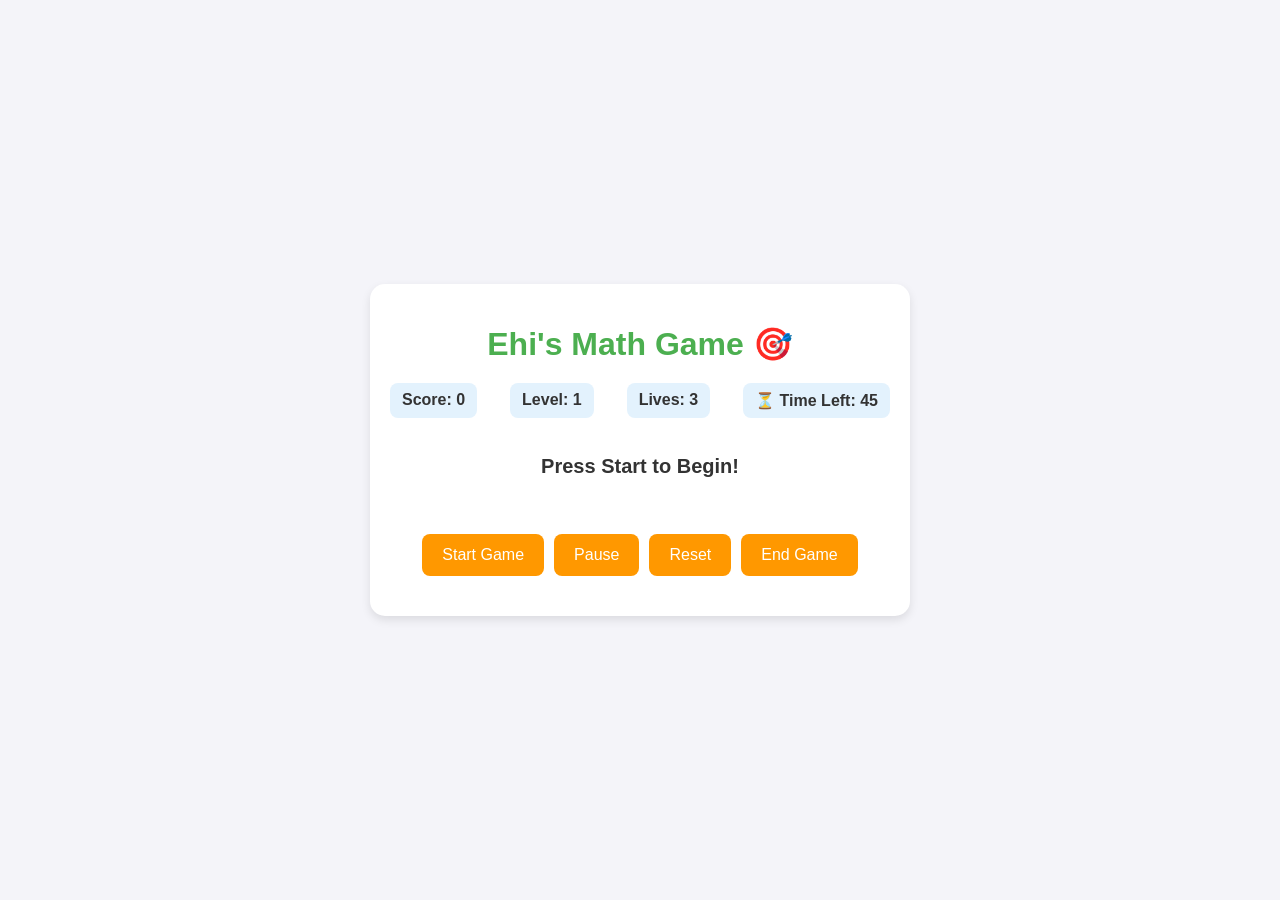
<file: index.html>
<!DOCTYPE html>
<html lang="en">
<head>
  <meta charset="UTF-8" />
  <meta name="viewport" content="width=device-width, initial-scale=1.0" />
  <title>Ehi's Math Game</title>
  <link rel="stylesheet" href="styles.css" />
</head>
<body>
  <div class="game-container">
    <h1>Ehi's Math Game 🎯</h1>

    <div class="status-bar">
      <div class="score">Score: <span id="score">0</span></div>
      <div class="level">Level: <span id="level">1</span></div>
      <div class="lives">Lives: <span id="lives">3</span></div>
      <div class="timer">⏳ Time Left: <span id="timer">45</span></div>
    </div>

    <div class="question-box">
      <h2 id="question">Press Start to Begin!</h2>
      <div class="options" id="options"></div>
    </div>

    <div class="buttons">
      <button onclick="startGame()">Start Game</button>
      <button id="pausePlayButton" onclick="togglePausePlay()">Pause</button>
      <button onclick="resetGame()">Reset</button>
      <button onclick="endGame()">End Game</button>
    </div>

    <div id="feedback"></div>
  </div>

  <!-- Sounds -->
  <audio id="correctSound" src="beep-125033.mp3"></audio>
  <audio id="wrongSound" src="explosion-42132.mp3"></audio>
  <audio id="timesUpSound" src="blip-131856.mp3"></audio>
  <audio id="levelUpSound" src="level-vii-short-258782.mp3"></audio>

  <script src="script.js"></script>
</body>
</html>
</file>
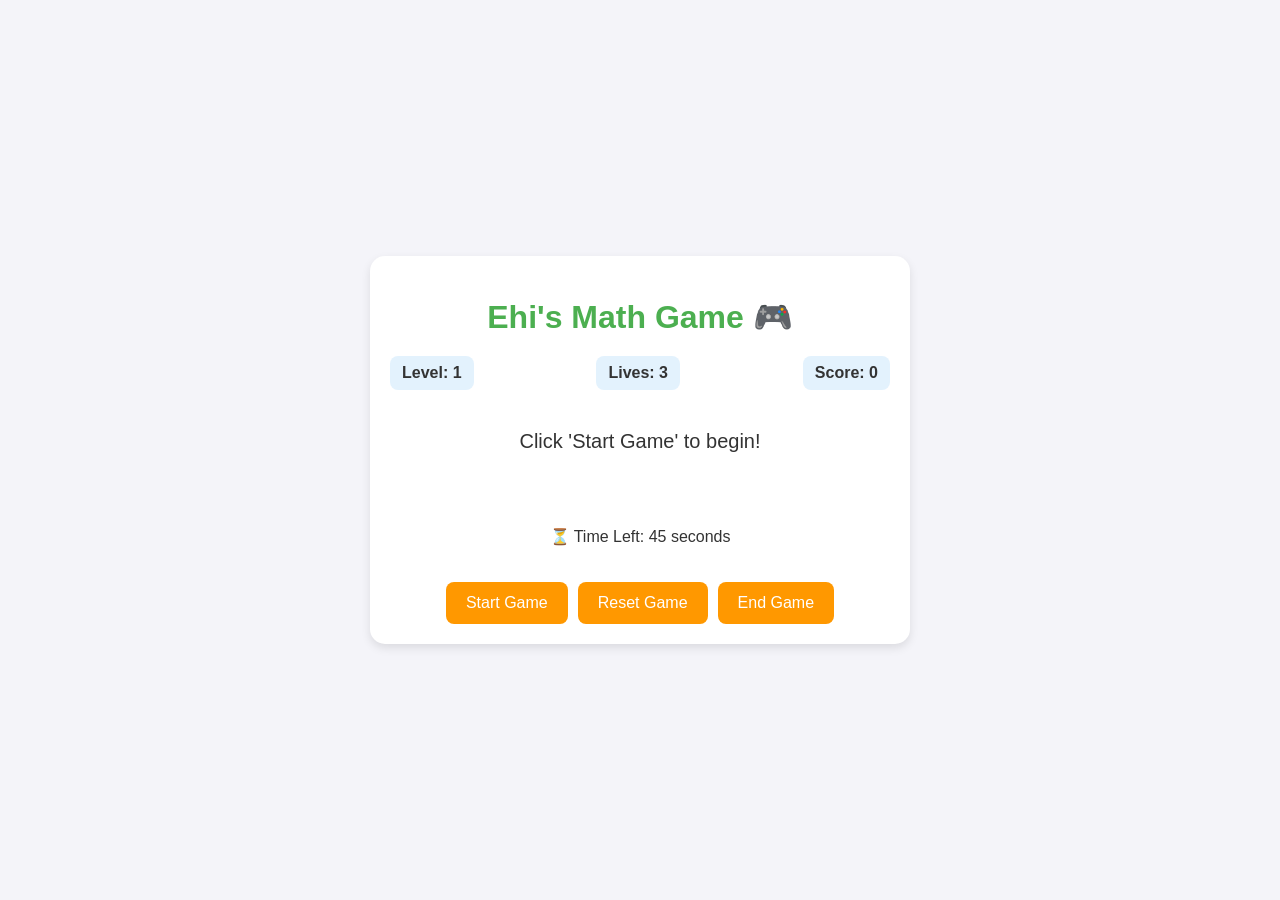
<file: game.html>
<!DOCTYPE html>
<html lang="en">
<head>
    <title>Ehi's Math Game</title>
    <link rel="stylesheet" href="styles.css">
</head>
<body>

<div class="game-container" id="gameContainer">
    <h1>Ehi's Math Game 🎮</h1>

    <div class="status-bar">
        <div class="status-item level">Level: <span id="level">1</span></div>
        <div class="status-item lives">Lives: <span id="lives">3</span></div>
        <div class="status-item score">Score: <span id="score">0</span></div>
    </div>

    <div id="question-container">
        <p id="question">Click 'Start Game' to begin!</p>
        <div id="options"></div>
    </div>

    <p id="feedback"></p>
    <p class="timer">⏳ Time Left: <span id="timer">45</span> seconds</p>

    <div class="buttons">
        <button onclick="startGame()">Start Game</button>
        <button onclick="resetGame()">Reset Game</button>
        <button onclick="endGame()">End Game</button>
    </div>

    <!-- Confetti container for celebration -->
    <div id="confetti-container"></div>
</div>

<script src="script.js"></script>
</body>
</html>
</file>
<file: styles.css>
/* General Styling */
body {
    font-family: Arial, sans-serif;
    background-color: #f4f4f9;
    color: #333;
    display: flex;
    justify-content: center;
    align-items: center;
    height: 100vh;
    margin: 0;
  }
  
  /* Game Container */
  .game-container {
    background-color: #ffffff;
    padding: 20px;
    border-radius: 15px;
    box-shadow: 0 4px 10px rgba(0, 0, 0, 0.1);
    width: 90%;
    max-width: 500px;
    display: flex;
    flex-direction: column;
    align-items: center;
  }
  
  /* Heading */
  h1 {
    color: #4caf50;
    text-align: center;
    margin-bottom: 20px;
  }
  
  /* Status Bar */
  .status-bar {
    display: flex;
    justify-content: space-between;
    gap: 10px;
    width: 100%;
    margin-bottom: 20px;
  }
  
  .status-bar div {
    background-color: #e3f2fd;
    padding: 8px 12px;
    border-radius: 8px;
    font-weight: bold;
    text-align: center;
  }
  
  /* Question Box */
  .question-box {
    margin-bottom: 20px;
    width: 100%;
  }
  
  #question {
    font-size: 20px;
    text-align: center;
  }
  
  /* Options */
  .options {
    display: flex;
    flex-wrap: wrap;
    justify-content: center;
    gap: 10px;
  }
  
  .options button {
    background-color: #64b5f6;
    color: white;
    border: none;
    padding: 12px 20px;
    border-radius: 8px;
    cursor: pointer;
    transition: background 0.3s ease;
    font-size: 16px;
  }
  
  .options button:hover {
    background-color: #42a5f5;
  }
  
  /* Buttons */
  .buttons {
    display: flex;
    justify-content: center;
    gap: 10px;
    margin-top: 20px;
  }
  
  .buttons button {
    padding: 12px 20px;
    border: none;
    background-color: #ff9800;
    color: white;
    border-radius: 8px;
    cursor: pointer;
    font-size: 16px;
    transition: background 0.3s ease;
  }
  
  .buttons button:hover {
    background-color: #f57c00;
  }
  
  /* Feedback */
  #feedback {
    text-align: center;
    font-size: 18px;
    margin-top: 20px;
    font-weight: bold;
  }
</file>
